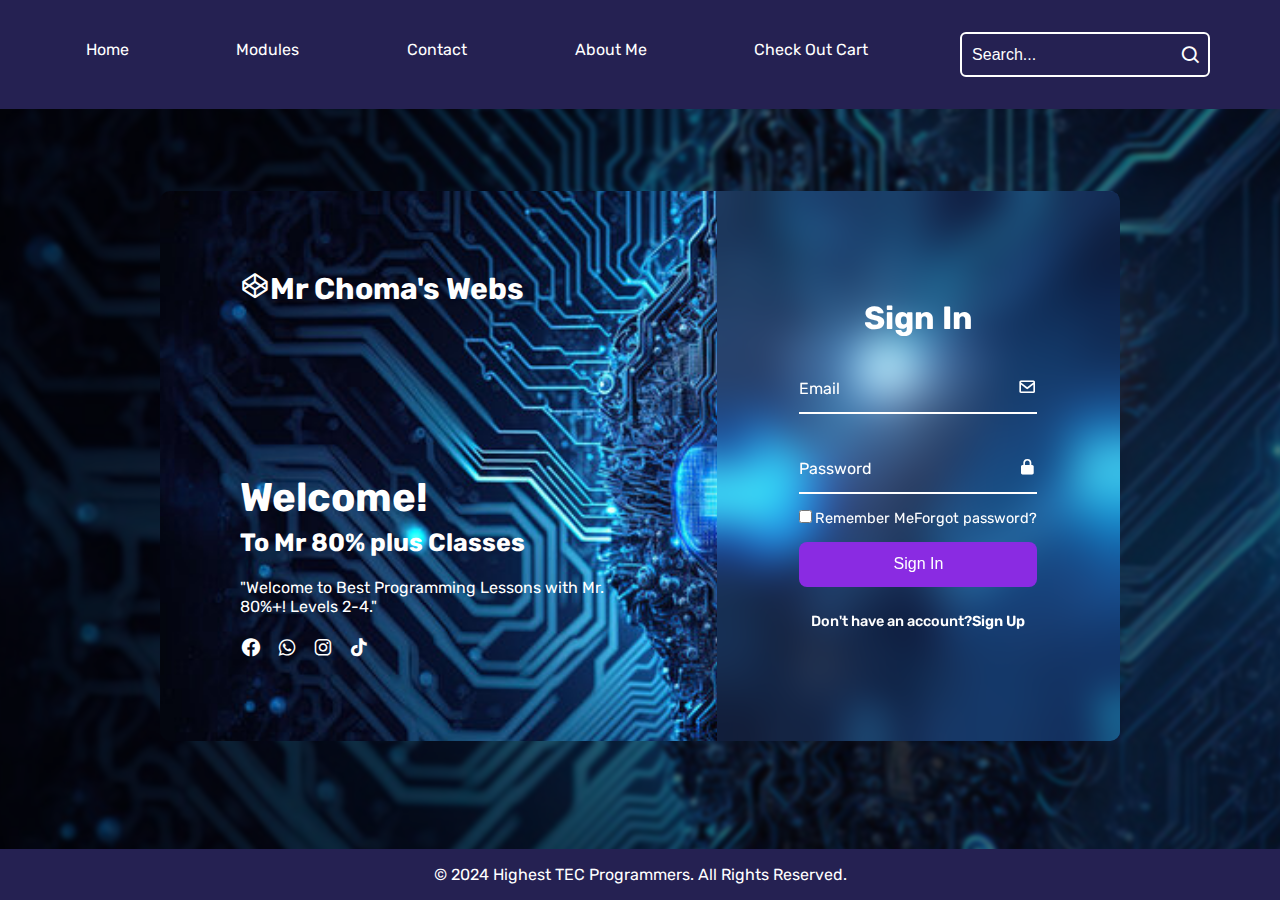
<file: index.html>
<!DOCTYPE html>
<html>
<head>
    <meta charset="UTF-8">
    <meta http-equiv="X-UA-Compatible" content="IE=edge">
    <link rel="preconnect" href="https://fonts.googleapis.com">
    <link rel="preconnect" href="https://fonts.gstatic.com" crossorigin>
    <link href="https://fonts.googleapis.com/css2?family=Oswald:wght@400;500;600;700&family=Rubik:wght@300,400;700&display=swap" rel="stylesheet">
    <title>Mr 80% Plus | Home Page</title>
    <link rel="stylesheet" href="style.css">
    <link href='https://unpkg.com/boxicons@2.1.4/css/boxicons.min.css' rel='stylesheet'>
</head>
<body>
    <header class="header">
        <nav class="navbar">
            <a href="Index.html">Home</a>
            <a href="modules.html">Modules</a>
            <a href="contacts.html">Contact</a>
            <a href="aboutMe.html">About Me</a>
            <a href="payments.html">Check Out Cart</a>
        
        <form action="#" class="search-bar">
            <input type="text" placeholder="Search...">
            <button type="submit"><i class='bx bx-search'></i></button>
        </form>
    </nav>
    </header>
    
    <div class="main-content">
        <div class="backround"></div>
        <div class="container">
            <div class="content">
                <h2 class="logo"><i class='bx bxl-codepen'></i>Mr Choma's Webs</h2>
                <div class="text-sci">
                    <h2>Welcome!<br><span>To Mr 80% plus Classes</span></h2>
                    <p>"Welcome to Best Programming Lessons with Mr. 80%+! Levels 2-4."</p>
                    <div class="social-icons">
                        <a href="#"><i class='bx bxl-facebook-circle'></i></a>
                        <a href="#"><i class='bx bxl-whatsapp'></i></a>
                        <a href="#"><i class='bx bxl-instagram'></i></a>
                        <a href="#"><i class='bx bxl-tiktok'></i></a>
                    </div>
                </div>
            </div>

            <div class="loginreg-box">
                <div class="form-box login">
                    <form action="#">
                        <h2>Sign In</h2>
                        <div class="input-box">
                            <span class="icon"><i class='bx bx-envelope'></i></span>
                            <input type="email" required>
                            <label>Email</label>
                        </div>
                        <div class="input-box">
                            <span class="icon"><i class='bx bxs-lock-alt'></i></span>
                            <input type="password" required>
                            <label>Password</label>
                        </div>
                        <div class="remember-forgot">
                            <label><input type="checkbox">Remember Me</label>
                            <a href="#">Forgot password?</a>
                        </div>
                        <button type="submit" class="btn">Sign In</button>
                        <div class="login-register">
                            <p>Don't have an account?<a href="#" class="register-link">Sign Up</a></p>
                        </div>
                    </form>
                </div>
                <div class="form-box register">
                    <form action="#">
                        <h2>Sign Up</h2>
                        <div class="input-box">
                            <span class="icon"><i class='bx bxs-user-circle'></i></span>
                            <input type="text" required>
                            <label>Surname & Initials</label>
                        </div>
                        <div class="input-box">
                            <span class="icon"><i class='bx bxs-phone-call'></i></span>
                            <input type="text" required>
                            <label>Contact</label>
                        </div>
                        <div class="input-box">
                            <span class="icon"><i class='bx bx-envelope'></i></span>
                            <input type="email" required>
                            <label>Email</label>
                        </div>
                        
                        <div class="input-box">
                            <span class="icon"><i class='bx bxs-lock-alt'></i></span>
                            <input type="password" required>
                            <label>Password</label>
                        </div>
                        <div class="remember-forgot">
                            <label><input type="checkbox">I agree to terms and conditions</label>
                        </div>
                        <button type="submit" class="btn">Sign Up</button>
                        <div class="login-register">
                            <p>Already have an account?<a href="#" class="login-link">Sign In</a></p>
                        </div>
                    </form>
                </div>
            </div>
        </div>
    </div>

    <footer class="footer-bottom">
        <div>
            <p class="copyright">
                &copy; 2024 <a href="#" class="copyright-link">Highest TEC Programmers</a>. All Rights Reserved.
            </p>
        </div>
    </footer>

    <script src="script.js"></script>
</body>
</html>
</file>
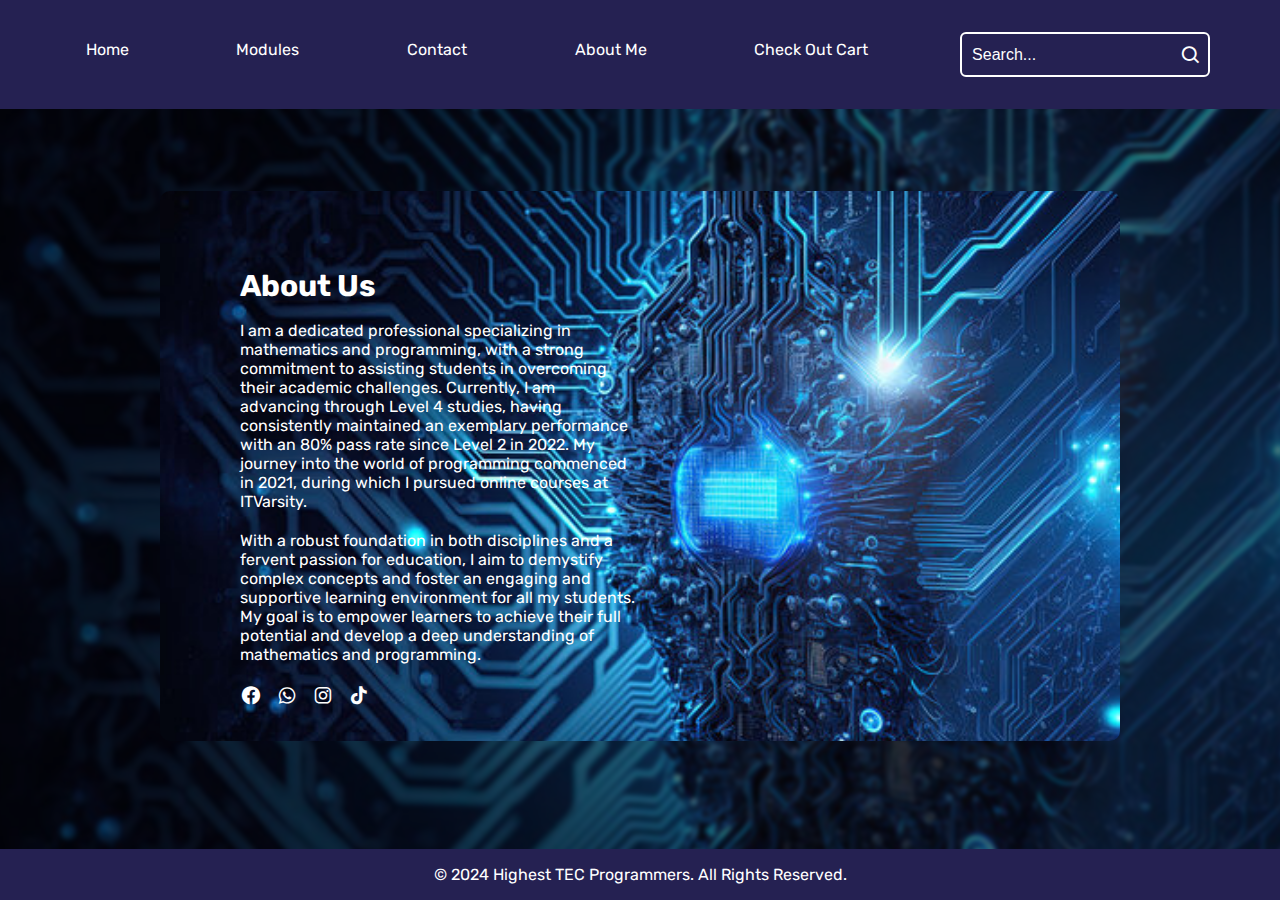
<file: aboutMe.html>
<!DOCTYPE html>
<html>
<head>
    <meta charset="UTF-8">
    <meta http-equiv="X-UA-Compatible" content="IE=edge">
    <link rel="preconnect" href="https://fonts.googleapis.com">
    <link rel="preconnect" href="https://fonts.gstatic.com" crossorigin>
    <link href="https://fonts.googleapis.com/css2?family=Oswald:wght@400;500;600;700&family=Rubik:wght@300,400;700&display=swap" rel="stylesheet">
    <title>Mr 80% Plus | Home Page</title>
    <link rel="stylesheet" href="style.css">
    <link href='https://unpkg.com/boxicons@2.1.4/css/boxicons.min.css' rel='stylesheet'>
</head>
<body>
    <header class="header">
        <nav class="navbar">
            <a href="Index.html">Home</a>
            <a href="modules.html">Modules</a>
            <a href="contacts.html">Contact</a>
            <a href="aboutMe.html">About Me</a>
            <a href="payments.html">Check Out Cart</a>
        
        <form action="#" class="search-bar">
            <input type="text" placeholder="Search...">
            <button type="submit"><i class='bx bx-search'></i></button>
        </form>
    </nav>
    </header>
    
    <div class="main-content">
        <div class="backround"></div>
        <div class="container">
            <div class="content">
                <h2 class="logo">About Us</h2>
                <div class="text-sci">
                    
                    <p>I am a dedicated professional specializing in mathematics and programming, with a strong commitment to assisting students in overcoming their academic challenges. Currently, I am advancing through Level 4 studies, having consistently maintained an exemplary performance with an 80% pass rate since Level 2 in 2022. My journey into the world of programming commenced in 2021, during which I pursued online courses at ITVarsity.
                    </p>
                    <p>With a robust foundation in both disciplines and a fervent passion for education, I aim to demystify complex concepts and foster an engaging and supportive learning environment for all my students. My goal is to empower learners to achieve their full potential and develop a deep understanding of mathematics and programming.
                    </p>
                    <div class="social-icons">
                        <a href="#"><i class='bx bxl-facebook-circle'></i></a>
                        <a href="#"><i class='bx bxl-whatsapp'></i></a>
                        <a href="#"><i class='bx bxl-instagram'></i></a>
                        <a href="#"><i class='bx bxl-tiktok'></i></a>
                    </div>
                </div>
            </div>
        </div>
    </div>

    <footer class="footer-bottom">
        <div>
            <p class="copyright">
                &copy; 2024 <a href="#" class="copyright-link">Highest TEC Programmers</a>. All Rights Reserved.
            </p>
        </div>
    </footer>

    <script src="script.js"></script>
</body>
</html>
</file>
<file: style.css>
/* Basic reset and box-sizing */
*,
*::before,
*::after {
    box-sizing: border-box;
    margin: 0;
    padding: 0;
}

html,
body {
    height: 100%;
    font-family: 'Rubik', sans-serif;
}

/* Flexbox for main layout */
body {
    display: flex;
    flex-direction: column;
    min-height: 100vh;
}

/* Header styles */
.header {
    background-color: rgb(37, 33, 82);
    color: #fff;
    padding: 2em;
}

.navbar {
    display: flex;
    justify-content: space-around;
}

.navbar a {
    color: #fff;
    text-decoration: none;
    padding: 0.5em 1em;
}

.navbar a:hover {
    text-decoration: underline;
}

/* Search bar styles */
.search-bar {
    width: 250px;
    height: 45px;
    background: transparent;
    border: 2px solid white;
    border-radius: 6px;
    display: flex;
    align-items: center;
}

.search-bar input {
    width: 100%;
    background: transparent;
    border: none;
    outline: none;
    font-size: 16px;
    color: white;
    padding-left: 10px;
}

.search-bar input::placeholder {
    color: white;
}

.search-bar button {
    width: 40px;
    height: 100%;
    background: transparent;
    border: none;
    outline: none;
    display: flex;
    justify-content: center;
    align-items: center;
    cursor: pointer;
}

.search-bar button i {
    font-size: 22px;
    color: white;
}

.main-content {
    position: relative;
    flex: 1; /* Allows the main content to expand and take up available space */
}

.backround {
    position: absolute;
    top: 0;
    left: 0;
    width: 100%;
    height: 100%;
    overflow: hidden;
    z-index: -1; /* Ensure it stays behind other content */
}

.backround::before {
    content: '';
    position: absolute;
    top: 0;
    left: 0;
    width: 100%;
    height: 100%;
    background: url('backroundpic.jpg') no-repeat center center/cover;
    filter: blur(2px); /* Adjust blur level as needed */
    transform: scale(1.1); /* Optional: to prevent edges from being visible */
}

/* Optional: dark overlay to improve text readability */
.backround::after {
    content: '';
    position: absolute;
    top: 0;
    left: 0;
    width: 100%;
    height: 100%;
    background: rgba(0, 0, 0, 0.5); /* Adjust the darkness level */
}
.container {
    content: '';
    position: relative;
    top: 43.5%;
    left: 50%;
    transform: translate(-50%, -50%);
    width: 75%;
    height: 550px;
    background: url('img/backroundpic.jpg') no-repeat;
    background-size: cover;
    background-position: center;
    border-radius: 10px;
    margin-top: 35px;
}
.container  .content {
    position: absolute;
    top: 0;
    left: 0;
    width: 58%;
    height: 100%;
    background: transparent;
    padding: 80px;
    color: white;
    display: flex;
    justify-content: space-between;
    flex-direction: column;
}
.container .logo {
    font-size: 30px;
}
.container h2 {
    font-size: 40px;
    line-height: 1;
}
.container h2 span {
    font-size: 25px;
}
.text-sci p {
    font-size: 16px;
    margin: 20px 0;
}

.social-icons{
    align-items: center;
}
.social-icons a i {
    font-size: 22px;
    color: white;
    margin-right: 10px;
    transition: 5s ease;
}
.social-icons a:hover i{
    transform: scale(1.2);
}
.container .loginreg-box {
    position: absolute;
    top: 0;
    right: 0;
    width: calc(100% - 58%);
    height: 100%;
    overflow: hidden;
}
.loginreg-box .form-box {
    position: absolute;
    display: flex;
    justify-content: center;
    align-items: center;
    width: 100%;
    height: 100%;
    background: transparent;
    backdrop-filter: blur(20px);
    border-top-right-radius: 10px;
    border-bottom-right-radius: 10px;
    color: white;
}
.loginreg-box .form-box.login{
    transform: translateX(0);
   transition: transform .6s ease;
   transition-delay: 0s;
}
.loginreg-box.active .form-box.login{
    transform: translateX(430px);
    transition-delay: 0s;
}

.loginreg-box .form-box.register {
    transform: translateX(430px);
    transition: transform .6s ease;
    transition-delay: 0s;
}
.loginreg-box.active .form-box.register {
    transform: translateX(0);
    transition-delay: .7s;
}
.form-box h2 {
    font-size: 32px;
    text-align: center;

}
.form-box .input-box {
    position: relative;
    width: 340 px;
    height: 50px;
    border-bottom: 2px solid white;
    margin: 30px 0;
}
.input-box input {
    width: 100%;
    height: 100%;
    background: transparent;
    border: none;
    outline: none;
    font-size: 16px;
    color: white;
    font-weight: 500;
    padding-right: 28px;
}
.input-box label {
    position: absolute;
    top: 50%;
    left: 0;
    transform: translateY(-50%);
    font-size: 500;
    pointer-events: none;
    transition: .5s ease;
}

.input-box input:focus~label,
.input-box input:valid~label {
    top: -5px;
}
.input-box .icon {
    position: absolute;
    top: 13px;
    right: 0;
    font-size: 19px;
}
.form-box .remember-forgot {
    font-size: 14.5px;
    font-weight: 400;
    margin: -15px 0 15px;
    display: flex;
    justify-content: space-between;
}

.remember-forgot label input {
    accent-color: white;
    margin-right: 3px;
}
.remember-forgot a {
    color: white;
    text-decoration: none;
}
.remember-forgot a:hover {
    text-decoration: underline;
}
.btn   {
    width: 100%;
    height: 45px;
    background: blueviolet;
    border: none;
    outline: none;
    border-radius: 8px;
    cursor: pointer;
    font-size: 16px;
    color: white;
    font-weight: 500;
    box-shadow: 0 0 10 px rgb(0, 0, .5);

}
.form-box .login-register {
    font-size: 14.5px;
    font-weight: 500;
    text-align: center;
    margin-top: 25px;

}

.login-register p a {
    color: white;
    font-weight: 600;
    text-decoration: none;
}
.login-register p a:hover {
    text-decoration: underline;
}

/* Footer styles */
.footer-bottom {
    background-color: rgb(37, 33, 82);
    color: #fff;
    text-align: center;
    padding: 1em;
}

.footer-bottom .copyright a {
    color: #fff;
    text-decoration: none;
}

.footer-bottom .copyright a:hover {
    text-decoration: underline;
}
</file>
